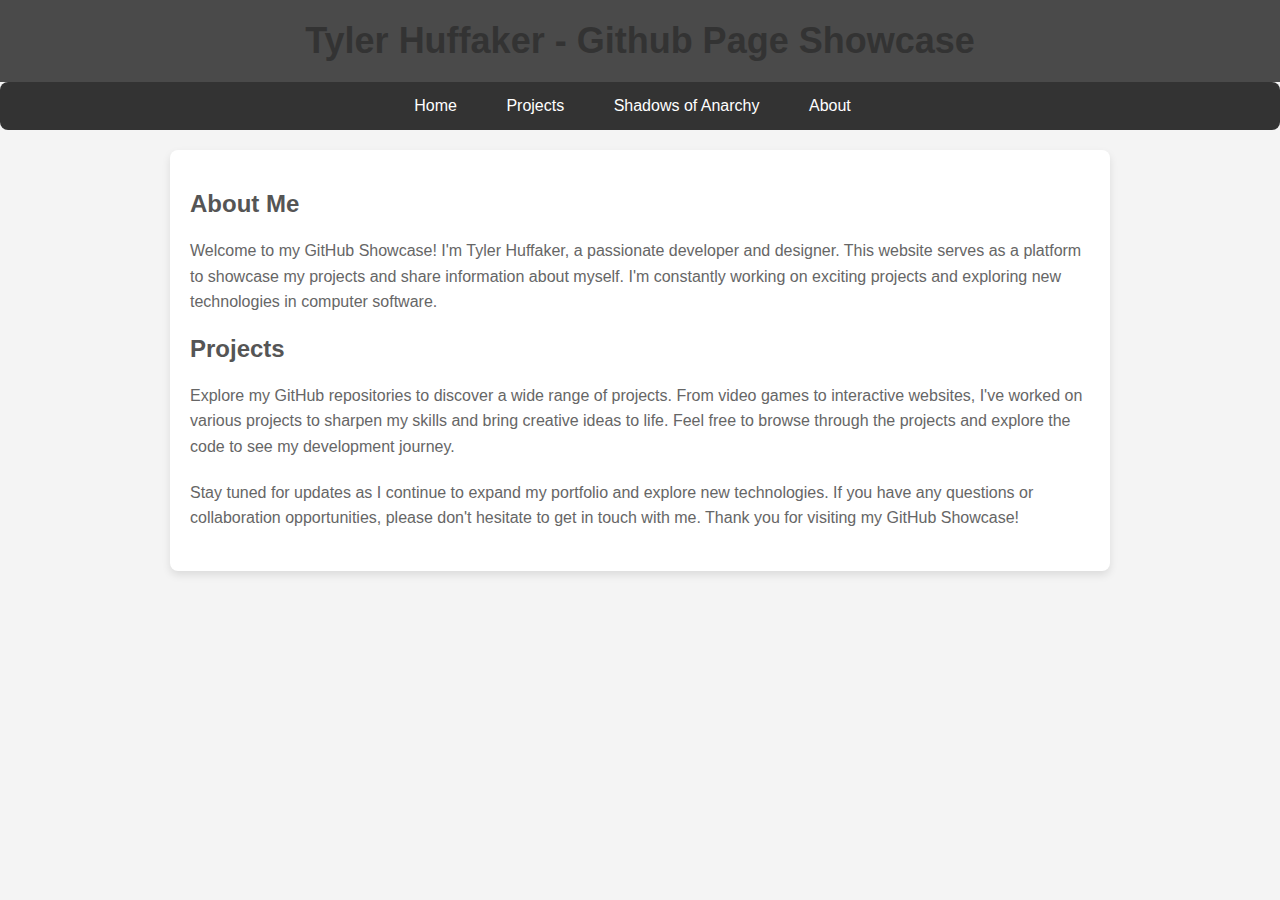
<file: index.html>
<!DOCTYPE html>
<html lang="en">
<head>
  <meta charset="UTF-8">
  <meta name="viewport" content="width=device-width, initial-scale=1.0">
  <link rel="stylesheet" href="style.css">
  <title>Home | Tyler Huffaker</title>
</head>
<body>
  <div class="header">
    <h1>Tyler Huffaker - Github Page Showcase</h1>
  </div>

  <div class="navbar">
    <ul>
      <li><a href="#">Home</a></li>
      <li><a href="projects.html">Projects</a></li>
    
      <li><a href="shadows/index.html">Shadows of Anarchy</a></li>
      <li><a href="about.html">About</a></li>
    </ul>
  </div>

  <div class="container">
    <h2>About Me</h2>
    <p>
      Welcome to my GitHub Showcase! I'm Tyler Huffaker, a passionate developer and designer. 
      This website serves as a platform to showcase my projects and share information about myself. 
      I'm constantly working on exciting projects and exploring new technologies in computer software.
    </p>

    
    <h2>Projects</h2>
    <p>
      Explore my GitHub repositories to discover a wide range of projects. 
      From video games to interactive websites, I've worked on various projects to sharpen my skills and bring creative ideas to life. 
      Feel free to browse through the projects and explore the code to see my development journey.
    </p>
    
    <p>
      Stay tuned for updates as I continue to expand my portfolio and explore new technologies.
       If you have any questions or collaboration opportunities, please don't hesitate to get in touch with me. 
       Thank you for visiting my GitHub Showcase!
    </p>
  </div>

</body>
</html>
</file>
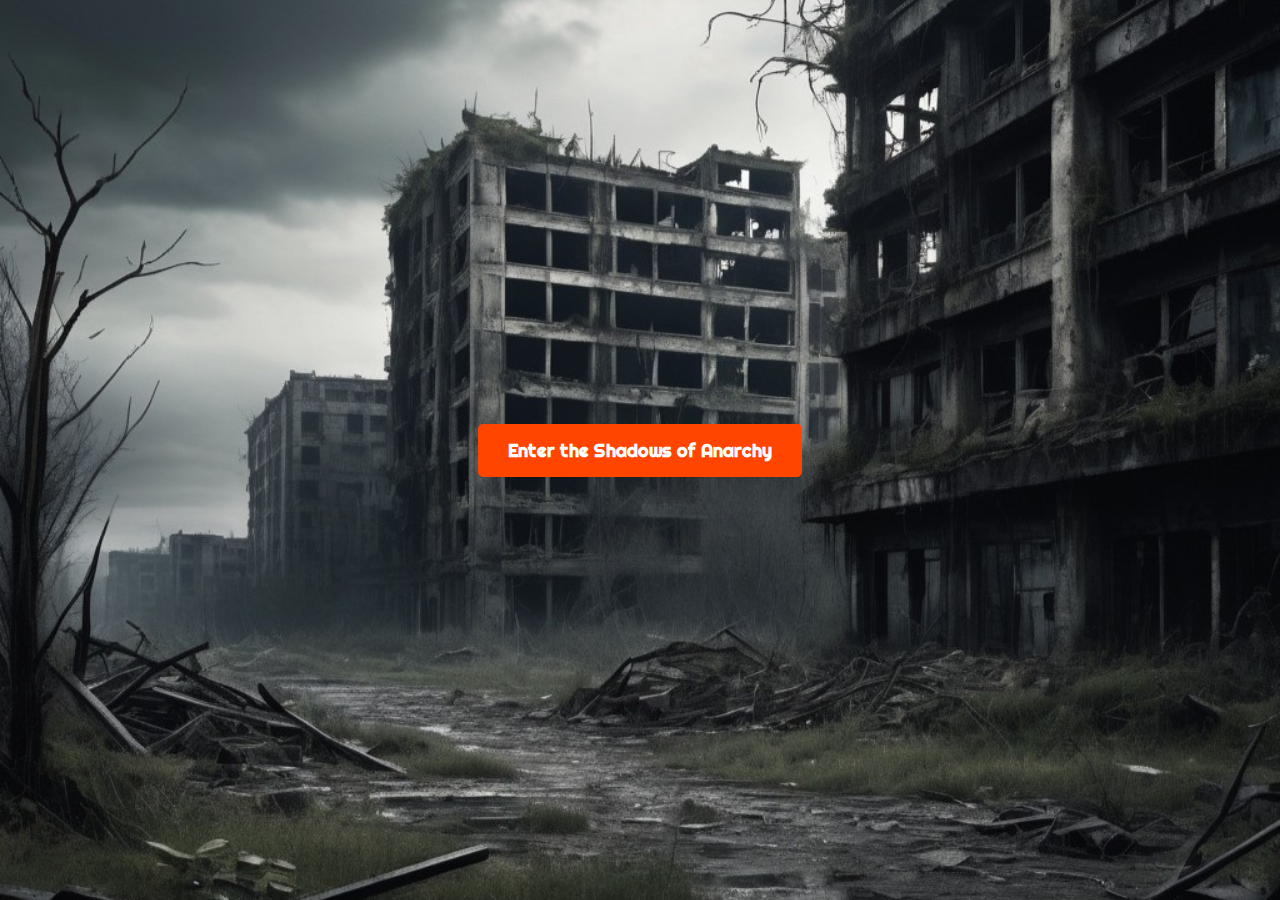
<file: shadows/index.html>
<!DOCTYPE html>
<html lang="en">
<head>
    <link rel="preconnect" href="https://fonts.googleapis.com">
<link rel="preconnect" href="https://fonts.gstatic.com" crossorigin>
<link href="https://fonts.googleapis.com/css2?family=Righteous&display=swap" rel="stylesheet">
    <meta charset="UTF-8">
    <meta name="viewport" content="width=device-width, initial-scale=1.0">
    <title>Shadows of Anarchy</title>
    <link rel="stylesheet" href="styles/indexstyle.css">
</head>
<body>
    <div class="container">
        <button class="enter-button" onclick="location.href='landing.html'">Enter the Shadows of Anarchy</button>
    </div>
</body>
</html>
</file>
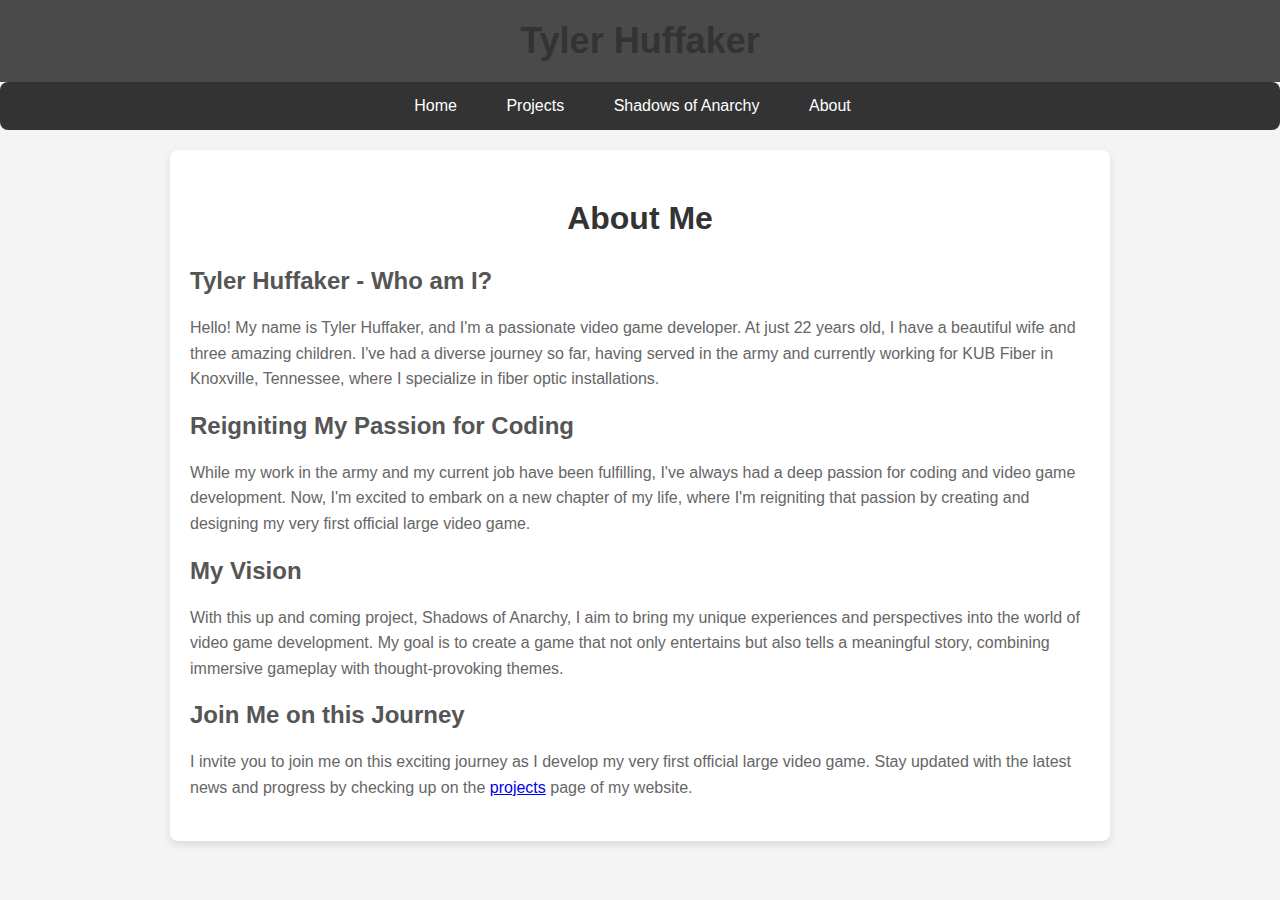
<file: about.html>
<!DOCTYPE html>
<html>
<head>
  <title>About Me | Tyler Huffaker</title>
  <link rel="stylesheet" type="text/css" href="style.css">
</head>

<body>
  <div class="header">
    <h1>Tyler Huffaker</h1>
  </div>
  <div class="navbar">
    <ul>
      <li><a href="index.html">Home</a></li>
      <li><a href="projects.html">Projects</a></li>
      <li><a href="shadows/index.html">Shadows of Anarchy</a></li>
      <li><a href="#">About</a></li>
    </ul>
  </div>
  <div class="container">
    <h1>About Me</h1>
    <h2>Tyler Huffaker - Who am I? </h2>
    <p>
      Hello! My name is Tyler Huffaker, and I'm a passionate video game developer. 
      At just 22 years old, I have a beautiful wife and three amazing children. I've had a diverse journey so far, having served in the army and currently working for 
      KUB Fiber in Knoxville, Tennessee, where I specialize in fiber optic installations.
    </p>
    <h2>Reigniting My Passion for Coding</h2>
    <p>
      While my work in the army and my current job have been fulfilling, 
      I've always had a deep passion for coding and video game development. 
      Now, I'm excited to embark on a new chapter of my life, where I'm reigniting that passion by creating and designing my very first official large video game.
    </p>
    <h2>My Vision</h2>
    <p>
      With this up and coming project, Shadows of Anarchy, I aim to bring my unique experiences and perspectives into the world of video game development.
       My goal is to create a game that not only entertains but also tells a meaningful story, combining immersive gameplay with thought-provoking themes.
    </p>
    <h2>Join Me on this Journey</h2>
    <p>
      I invite you to join me on this exciting journey as I develop my very first official large video game. 
      Stay updated with the latest news and progress by checking up on the <a href="projects.html">projects</a> page of my website.
    </p>
   <!-- <div class="social-media">
      <a href="#" target="_blank">Subscribe to Newsletter</a>
      <a href="#" target="_blank">Twitter</a>
      <a href="#" target="_blank">Instagram</a>
    </div>
    -->
  </div>
</body>
</html>
</file>
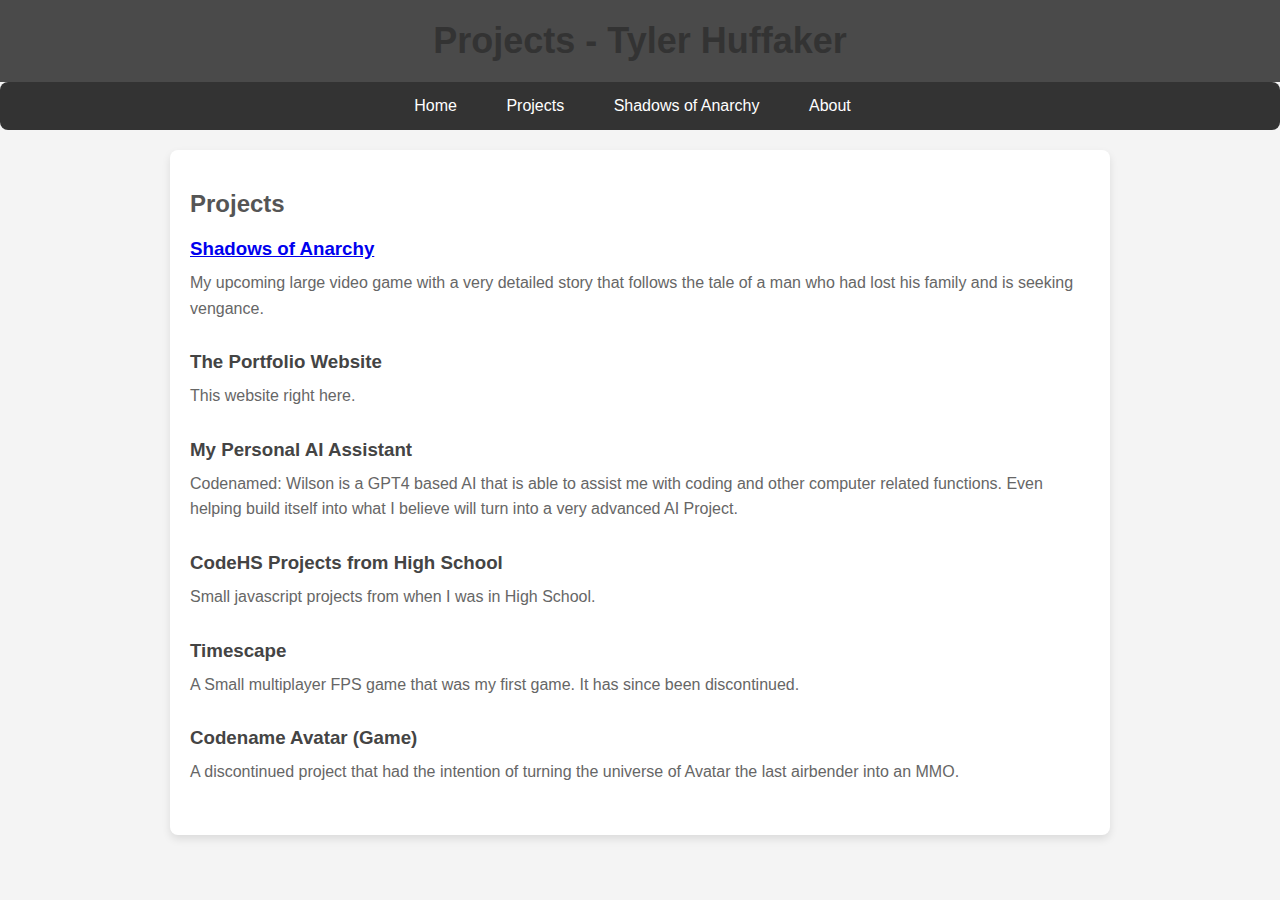
<file: projects.html>
<!DOCTYPE html>
<html lang="en">
<head>
  <meta charset="UTF-8">
  <meta name="viewport" content="width=device-width, initial-scale=1.0">
  <link rel="stylesheet" href="style.css">
  <title>Projects | Tyler Huffaker</title>
</head>
<body>
  <div class="header">
    <h1>Projects - Tyler Huffaker</h1>
  </div>

  <div class="navbar">
    <ul>
      <li><a href="index.html">Home</a></li>
      <li><a href="#">Projects</a></li>
      
      <li><a href="shadows/index.html">Shadows of Anarchy</a></li>
      <li><a href="about.html">About</a></li>
    </ul>
  </div>

  <div class="container">
    <h2>Projects</h2>

    <div class="project">
      <h3><a href="shadows/index.html">Shadows of Anarchy</a></h3>
      <p>
        My upcoming large video game with a very detailed story that follows the tale of a man who had lost his family and is seeking vengance.
      </p>
    </div>

    <div class="project">
      <h3>The Portfolio Website</h3>
      <p>
        This website right here.
      </p>
    </div>

    <div class="project">
      <h3>My Personal AI Assistant</h3>
      <p>
        Codenamed: Wilson is a GPT4 based AI that is able to assist me with coding and other computer related functions. Even helping build itself into what
        I believe will turn into a very advanced AI Project.
      </p>
    </div>

    <div class="project">
      <h3>CodeHS Projects from High School</h3>
      <p>
        Small javascript projects from when I was in High School.
      </p>
    </div>

    <div class="project">
      <h3>Timescape</h3>
      <p>
        A Small multiplayer FPS game that was my first game. It has since been discontinued.
      </p>
    </div>

    <div class="project">
      <h3>Codename Avatar (Game)</h3>
      <p>
        A discontinued project that had the intention of turning the universe of Avatar the last airbender into an MMO.
    
      </p>
    </div>

  </div>

</body>
</html>
</file>
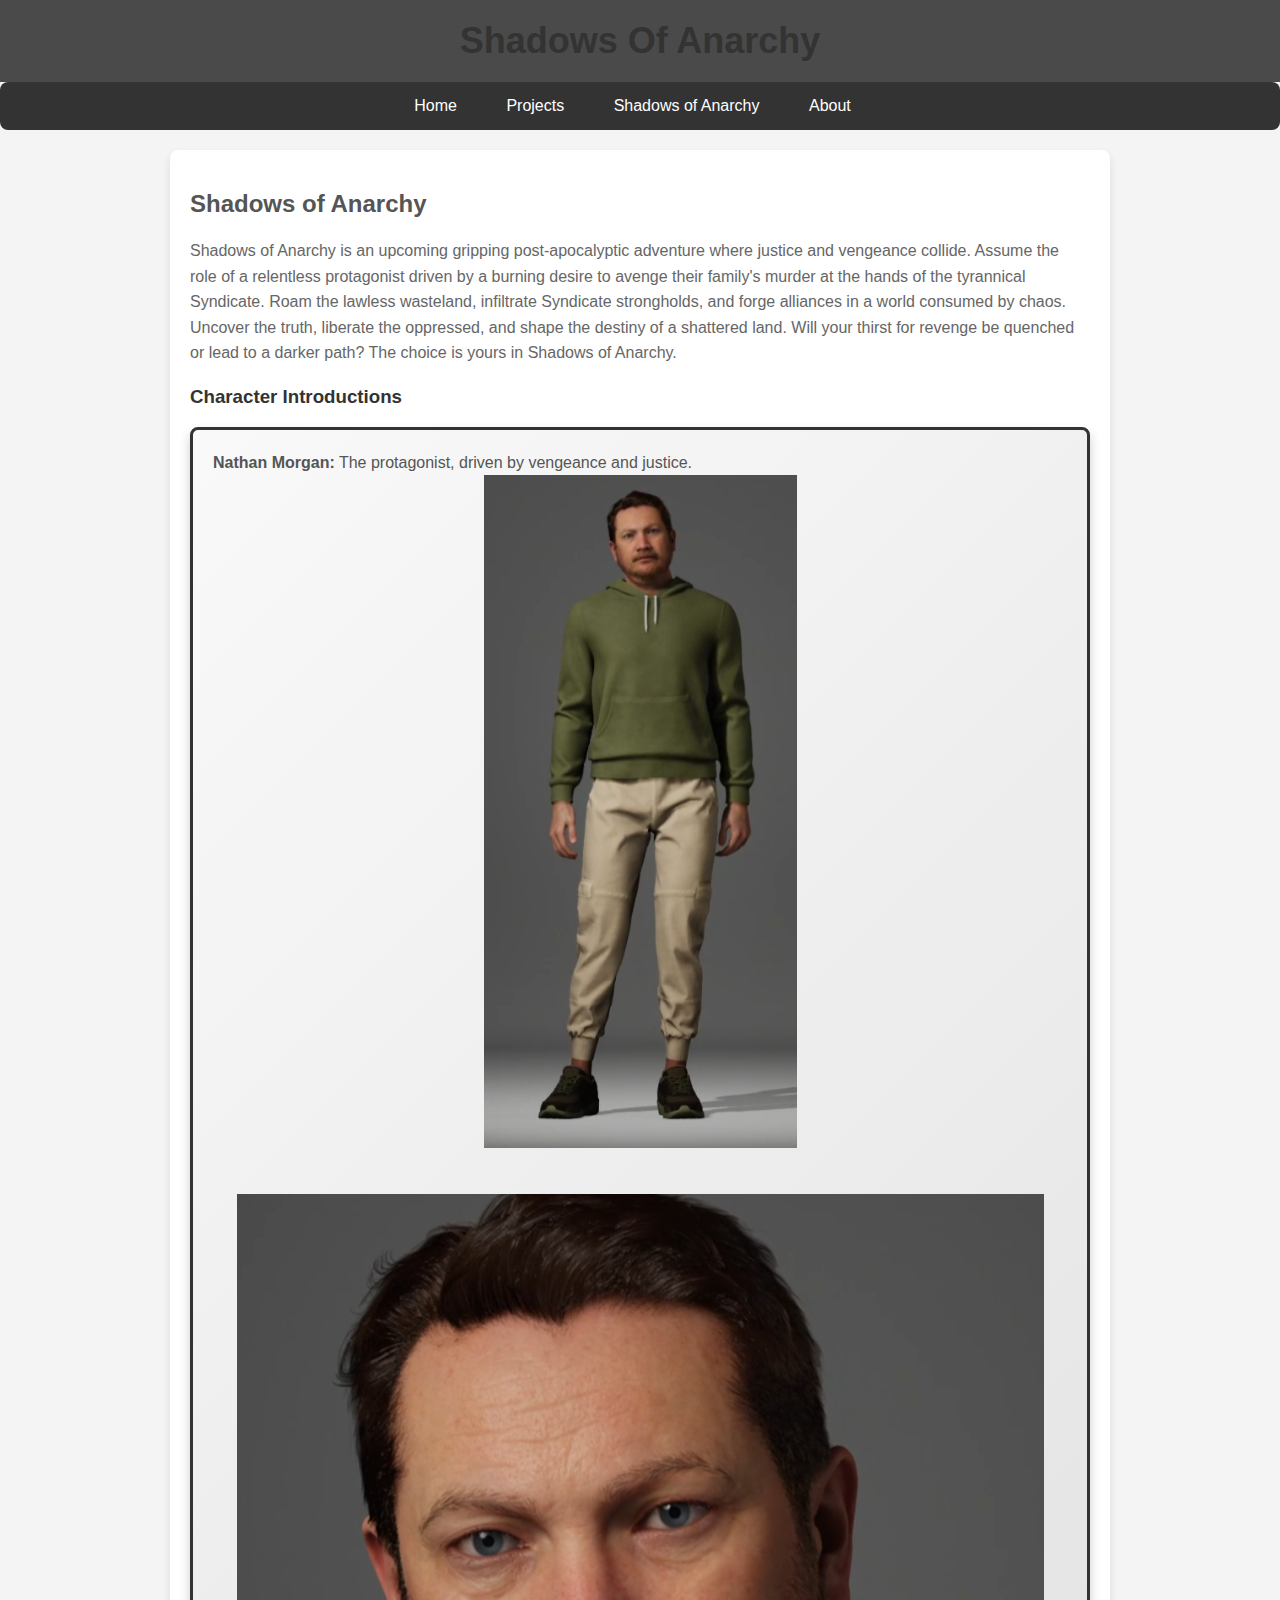
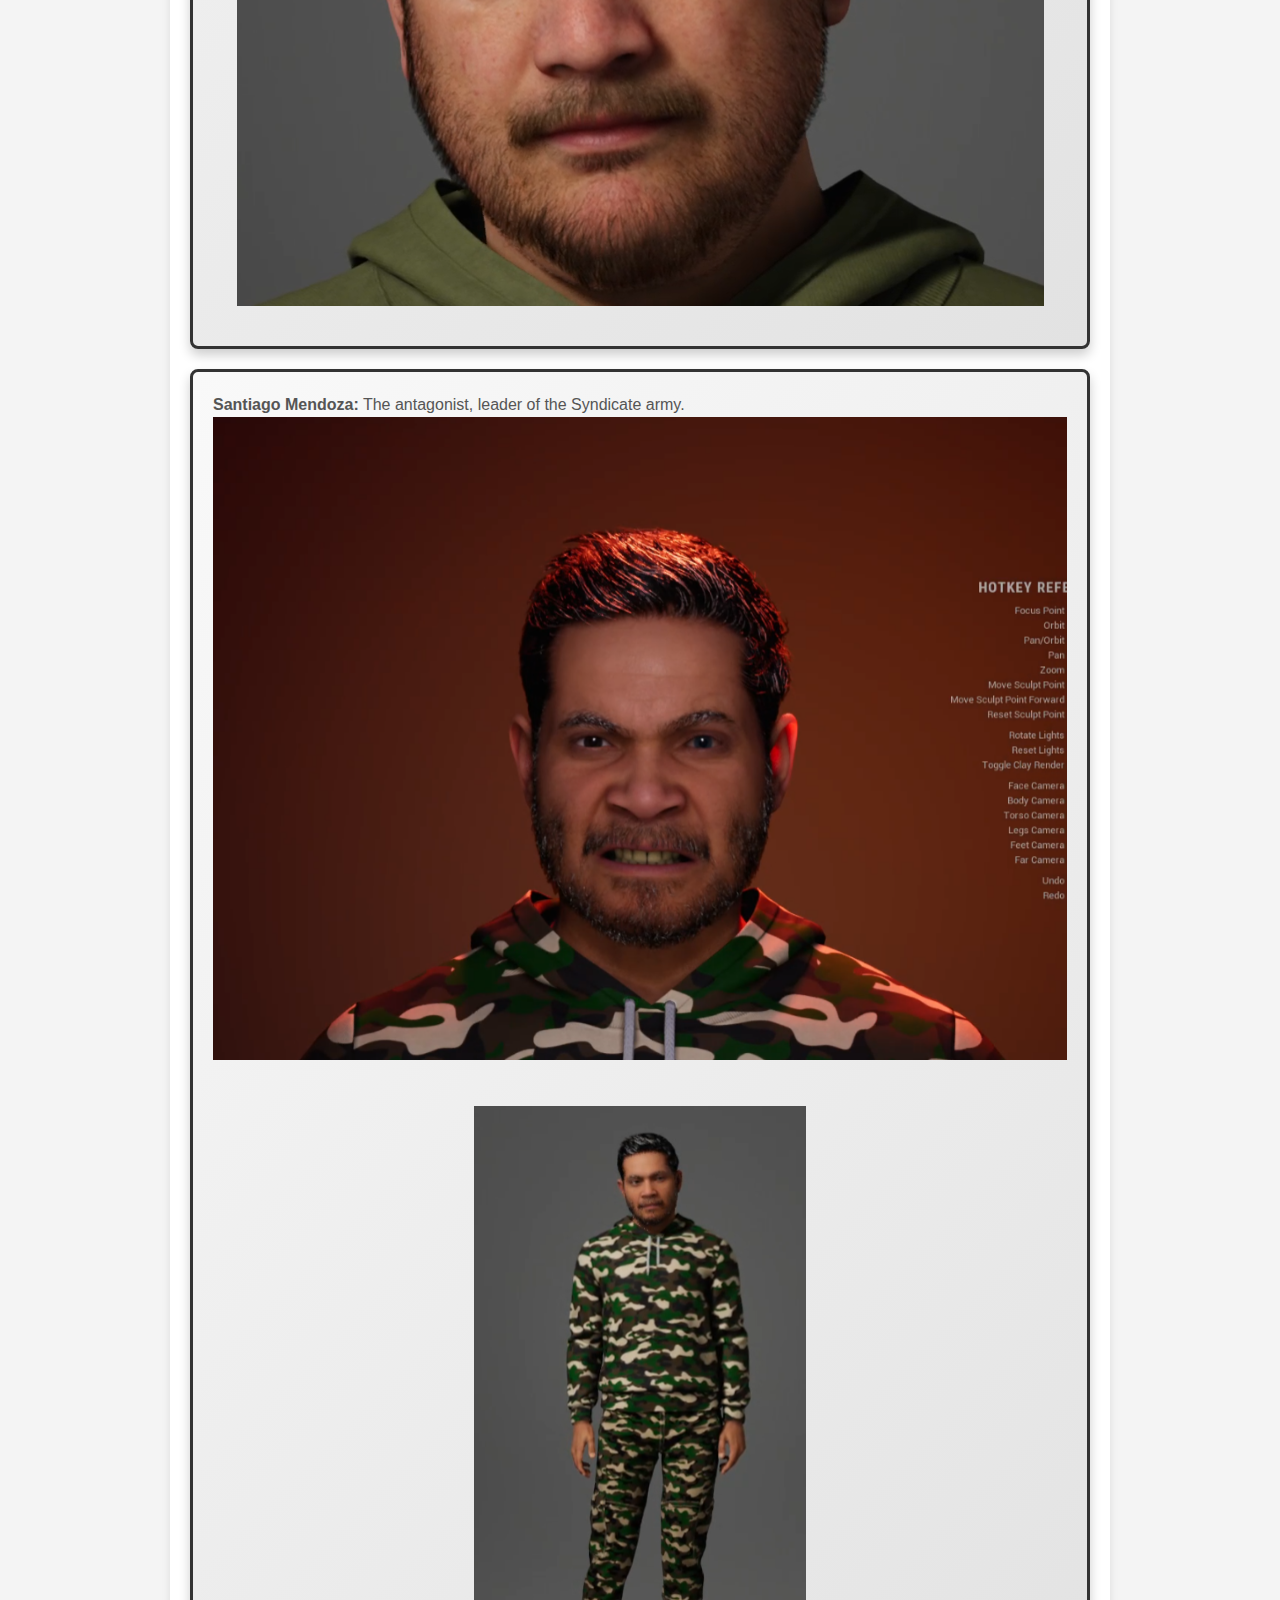
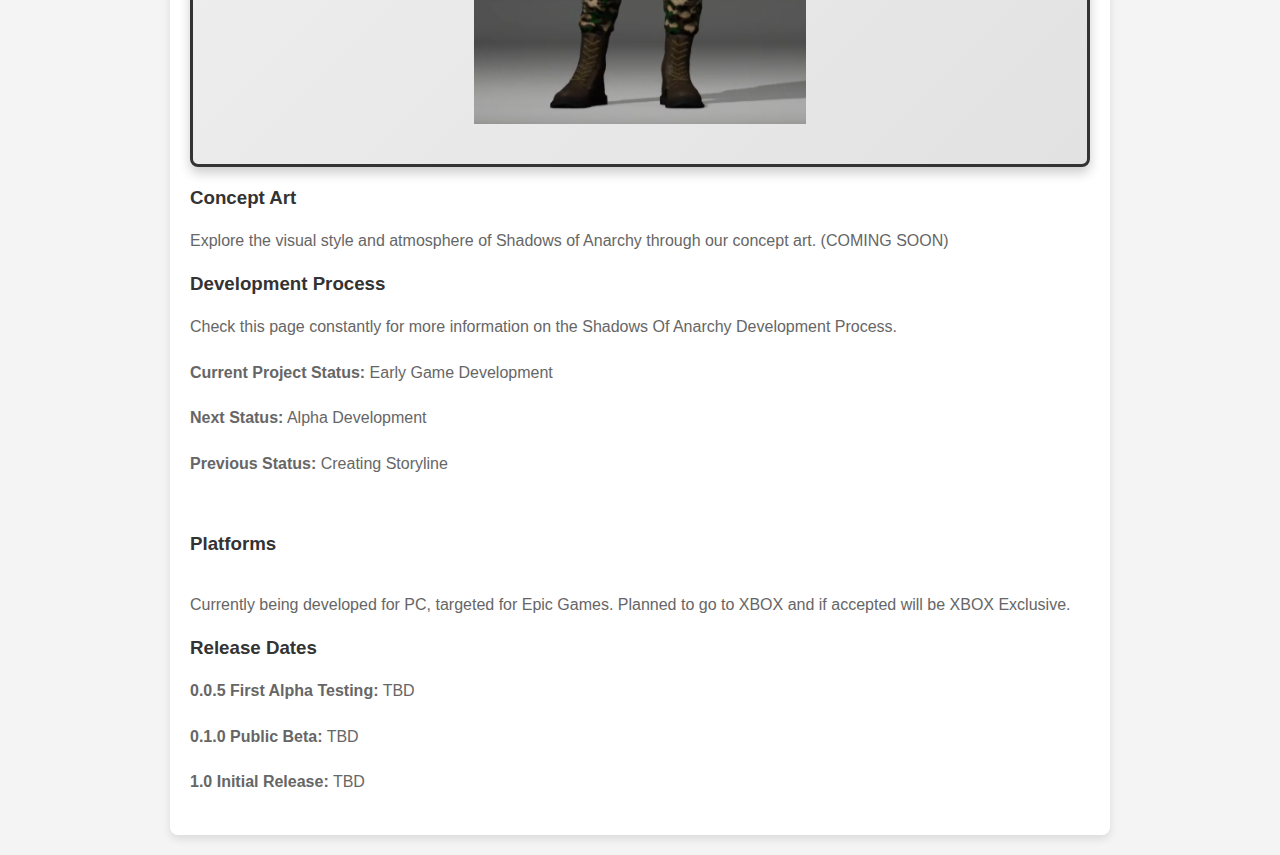
<file: shadows.html>
<!DOCTYPE html>
<html lang="en">
<head>
  <meta charset="UTF-8">
  <meta name="viewport" content="width=device-width, initial-scale=1.0">
  <link rel="stylesheet" href="style.css">
  <title>Shadows Of Anarchy Development | Tyler Huffaker</title>
</head>
<body>
  <div class="header">
    <h1>Shadows Of Anarchy</h1>
  </div>

  <div class="navbar">
    <ul>
      <li><a href="index.html">Home</a></li>
      <li><a href="projects.html">Projects</a></li>   
      <li><a href="shadows.html">Shadows of Anarchy</a></li>
      <li><a href="about.html">About</a></li>
    </ul>
  </div>

  <div class="container">
    <h2>Shadows of Anarchy</h2>
    <p>Shadows of Anarchy is an upcoming gripping post-apocalyptic adventure where justice and vengeance collide. Assume the role of a relentless protagonist driven by a burning desire to avenge their family's murder at the hands of the tyrannical Syndicate. Roam the lawless wasteland, infiltrate Syndicate strongholds, and forge alliances in a world consumed by chaos. Uncover the truth, liberate the oppressed, and shape the destiny of a shattered land. Will your thirst for revenge be quenched or lead to a darker path? The choice is yours in Shadows of Anarchy.</p>
    
    <h3>Character Introductions</h3>
    <div class="character-profile">
    <p><b>Nathan Morgan:</b> The protagonist, driven by vengeance and justice. <br><img src="img/Main01.png"><br><img src="img/Main02.png"> </p>
  </div>
  <div class="character-profile">
    <p><b>Santiago Mendoza:</b> The antagonist, leader of the Syndicate army. <br><img src="img/Antag-01.png"><br><img src="img/Antag02.png"></p>
  </div>
    <h3>Concept Art</h3>
    <p>Explore the visual style and atmosphere of Shadows of Anarchy through our concept art. (COMING SOON)</p>

    <h3>Development Process</h3>
    <p>Check this page constantly for more information on the Shadows Of Anarchy Development Process.</p>
    <p><b>Current Project Status:</b> Early Game Development</p>
    <p><b>Next Status:</b> Alpha Development</p>
    <p><b>Previous Status:</b> Creating Storyline</p>
    <br>
    <h3>Platforms</h3>
    <br>
    <p>Currently being developed for PC, targeted for Epic Games. Planned to go to XBOX and if accepted will be XBOX Exclusive.</p>
    <h3>Release Dates</h3>
    <p><b>0.0.5 First Alpha Testing:</b> TBD</p>
    <p><b>0.1.0 Public Beta:</b> TBD</p>
    <p><b>1.0 Initial Release:</b> TBD</p>
  </div>
</body>
</html>
</file>
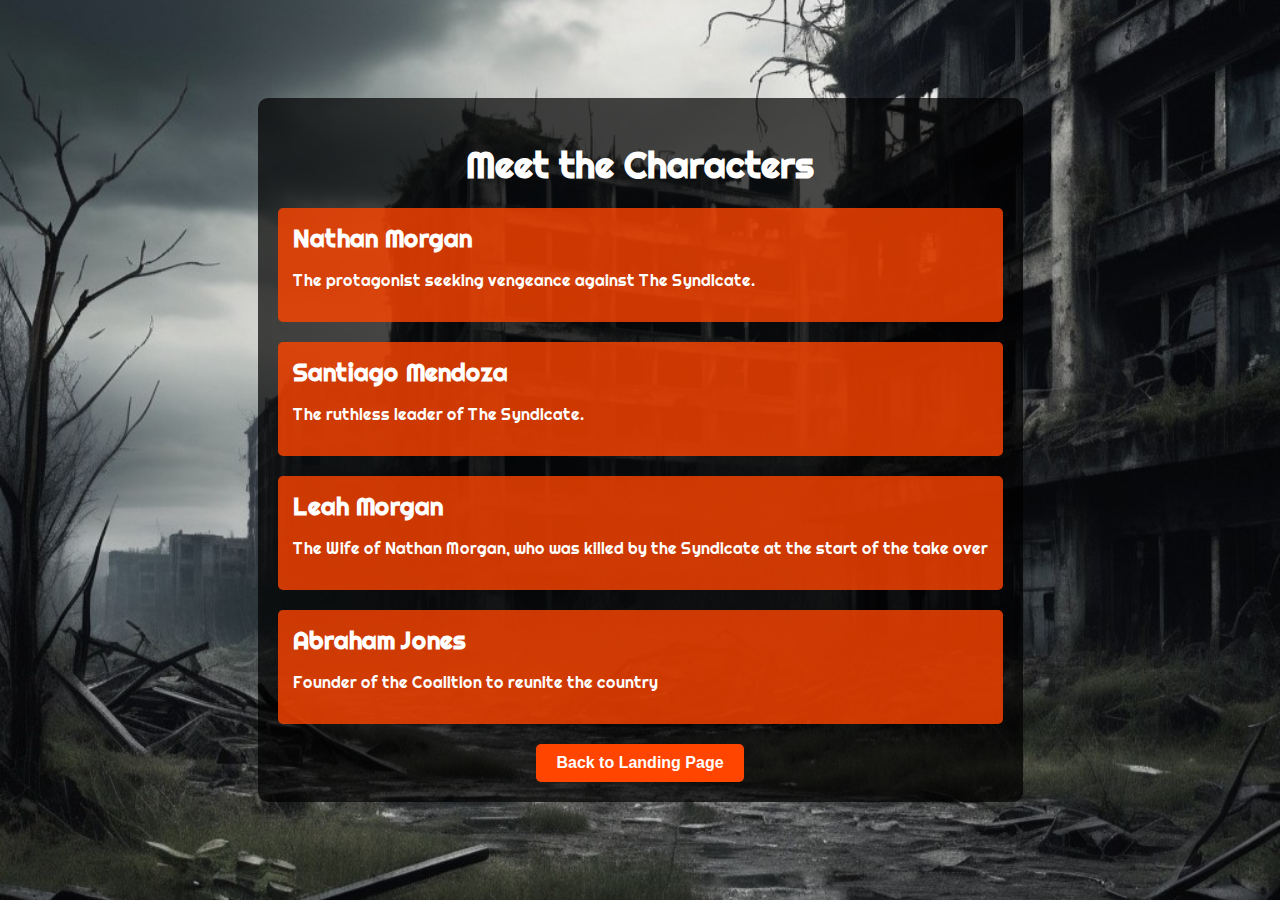
<file: shadows/characters.html>
<!DOCTYPE html>
<html lang="en">
<head>
    <link rel="preconnect" href="https://fonts.googleapis.com">
<link rel="preconnect" href="https://fonts.gstatic.com" crossorigin>
<link href="https://fonts.googleapis.com/css2?family=Righteous&display=swap" rel="stylesheet">
    <meta charset="UTF-8">
    <meta name="viewport" content="width=device-width, initial-scale=1.0">
    <title>Shadows of Anarchy - Characters</title>
    <link rel="stylesheet" href="styles/character.css">
</head>
<body>
    <div class="container">
        <h1>Meet the Characters</h1>
        <div class="character-profiles">
            <div class="character">
                <h2>Nathan Morgan</h2>
                <p>The protagonist seeking vengeance against The Syndicate.</p>
            </div>
            <div class="character">
                <h2>Santiago Mendoza</h2>
                <p>The ruthless leader of The Syndicate.</p>
            </div>
            <div class="character">
                <h2>Leah Morgan</h2>
                <p>The Wife of Nathan Morgan, who was killed by the Syndicate at the start of the take over</p>
            </div>
            <div class="character">
                <h2>Abraham Jones</h2>
                <p>Founder of the Coalition to reunite the country</p>
            </div>
            <!-- Adding more as needed. -->
        </div>
        <button class="back-button" onclick="location.href='landing.html'">Back to Landing Page</button>
    </div>
</body>
</html>
</file>
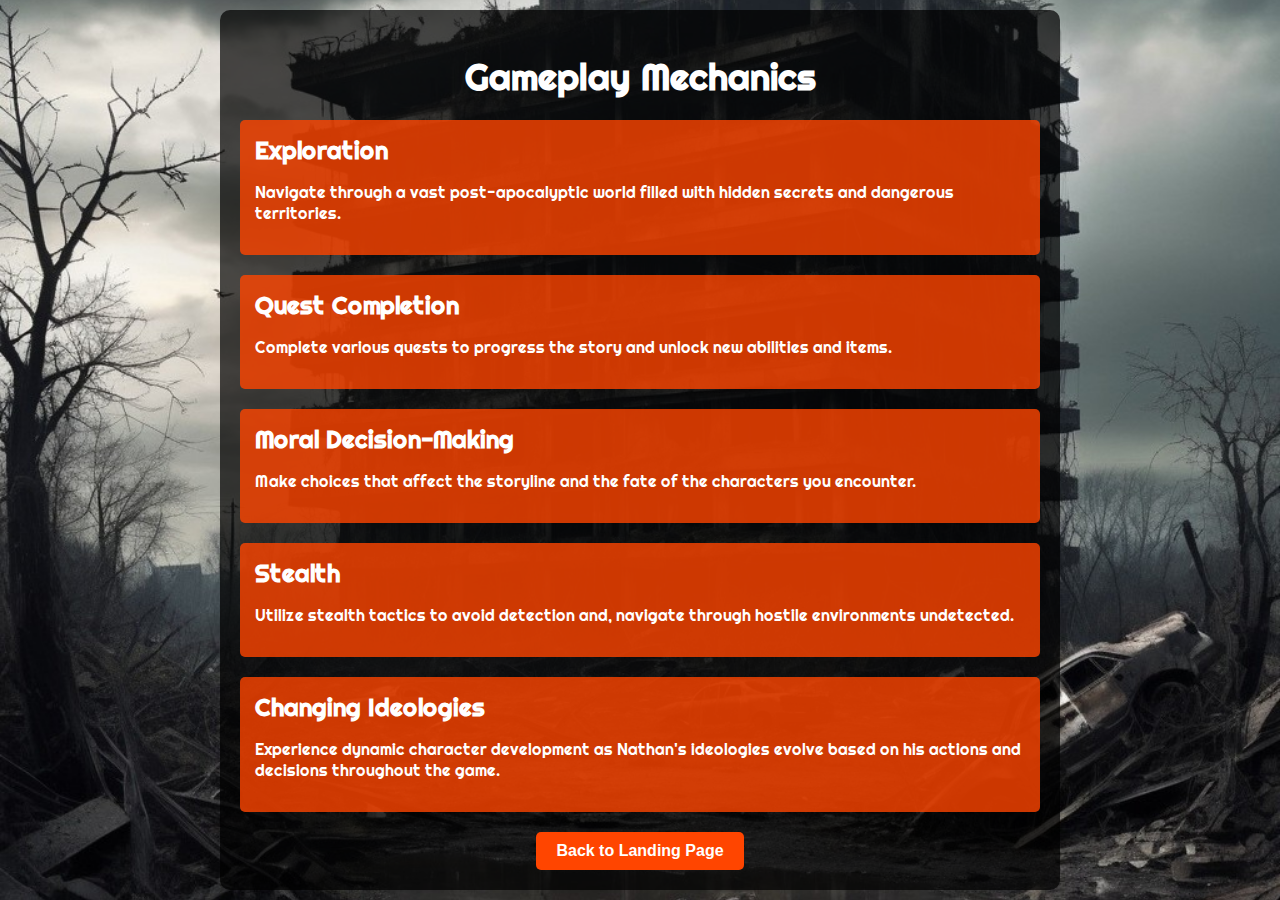
<file: shadows/gameplay.html>
<!DOCTYPE html>
<html lang="en">
<head>
    <meta charset="UTF-8">
    <link rel="preconnect" href="https://fonts.googleapis.com">
<link rel="preconnect" href="https://fonts.gstatic.com" crossorigin>
<link href="https://fonts.googleapis.com/css2?family=Righteous&display=swap" rel="stylesheet">
    <meta name="viewport" content="width=device-width, initial-scale=1.0">
    <title>Shadows of Anarchy - Gameplay Mechanics</title>
    <link rel="stylesheet" href="styles/gameplay.css">
</head>
<body>
    <div class="container">
        <h1>Gameplay Mechanics</h1>
        <div class="mechanics-content">
            <div class="mechanic">
                <h2>Exploration</h2>
                <p>Navigate through a vast post-apocalyptic world filled with hidden secrets and dangerous territories.</p>
            </div>
            <div class="mechanic">
                <h2>Quest Completion</h2>
                <p>Complete various quests to progress the story and unlock new abilities and items.</p>
            </div>
            <div class="mechanic">
                <h2>Moral Decision-Making</h2>
                <p>Make choices that affect the storyline and the fate of the characters you encounter.</p>
            </div>
            <div class="mechanic">
                <h2>Stealth</h2>
                <p>Utilize stealth tactics to avoid detection and, navigate through hostile environments undetected.</p>
            </div>
            <div class="mechanic">
                <h2>Changing Ideologies</h2>
                <p>Experience dynamic character development as Nathan's ideologies evolve based on his actions and decisions throughout the game.</p>
            </div>
        </div>
        <button class="back-button" onclick="location.href='landing.html'">Back to Landing Page</button>
    </div>
</body>
</html>
</file>
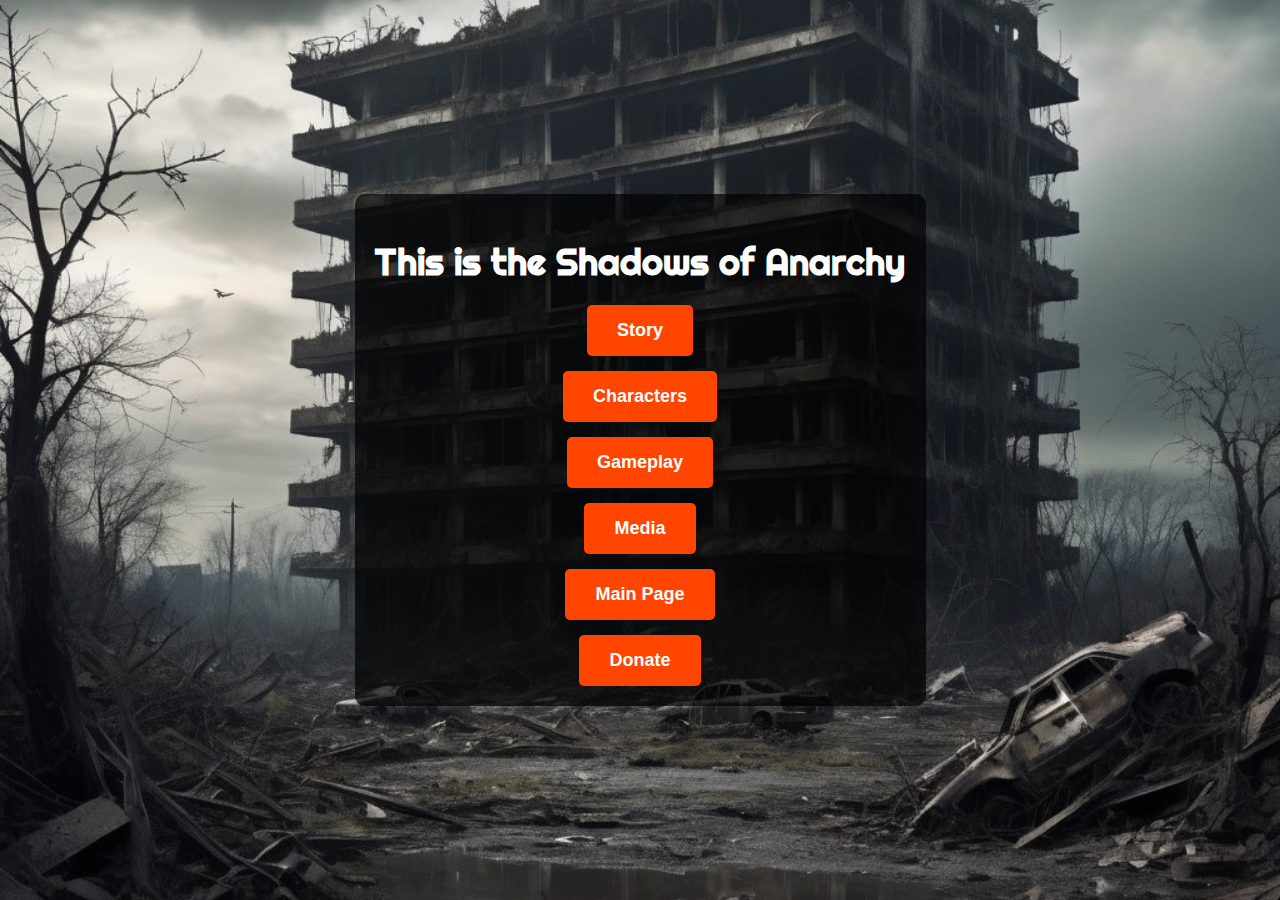
<file: shadows/landing.html>
<!DOCTYPE html>
<html lang="en">
<head>
    <link rel="preconnect" href="https://fonts.googleapis.com">
    <link rel="preconnect" href="https://fonts.gstatic.com" crossorigin>
    <link href="https://fonts.googleapis.com/css2?family=Righteous&display=swap" rel="stylesheet">
    <meta charset="UTF-8">
    <meta name="viewport" content="width=device-width, initial-scale=1.0">
    <title>Shadows of Anarchy</title>
    <link rel="stylesheet" href="styles/style.css">
</head>
<body>
    <div class="container">
        <h1>This is the Shadows of Anarchy</h1>
        <div class="button-container">
            <div class="tooltip">
                <button class="info-button" onclick="location.href='story.html'">Story</button>
                <span class="tooltiptext">Learn about the game's revealed storyline</span>
            </div>
            <div class="tooltip">
                <button class="info-button" onclick="location.href='characters.html'">Characters</button>
                <span class="tooltiptext">Meet the revealed characters</span>
            </div>
            <div class="tooltip">
                <button class="info-button" onclick="location.href='gameplay.html'">Gameplay</button>
                <span class="tooltiptext">Discover the revealed gameplay mechanics</span>
            </div>
            <div class="tooltip">
                <button class="info-button" onclick="location.href='media.html'">Media</button>
                <span class="tooltiptext">View screenshots and videos (Coming Soon)</span>
            </div>
            <div class="tooltip">
                <button class="info-button" onclick="location.href='https://tylerhuffaker.github.io/'">Main Page</button>
                <span class="tooltiptext">Return to Tyler Huffaker's Github Website</span>
            </div>
            <div class="tooltip">
                <button class="info-button" onclick="location.href='donate.html'">Donate</button>
                <span class="tooltiptext">Visit the new Donation Page</span>
            </div>
        </div>
    </div>
</body>
</html>
</file>
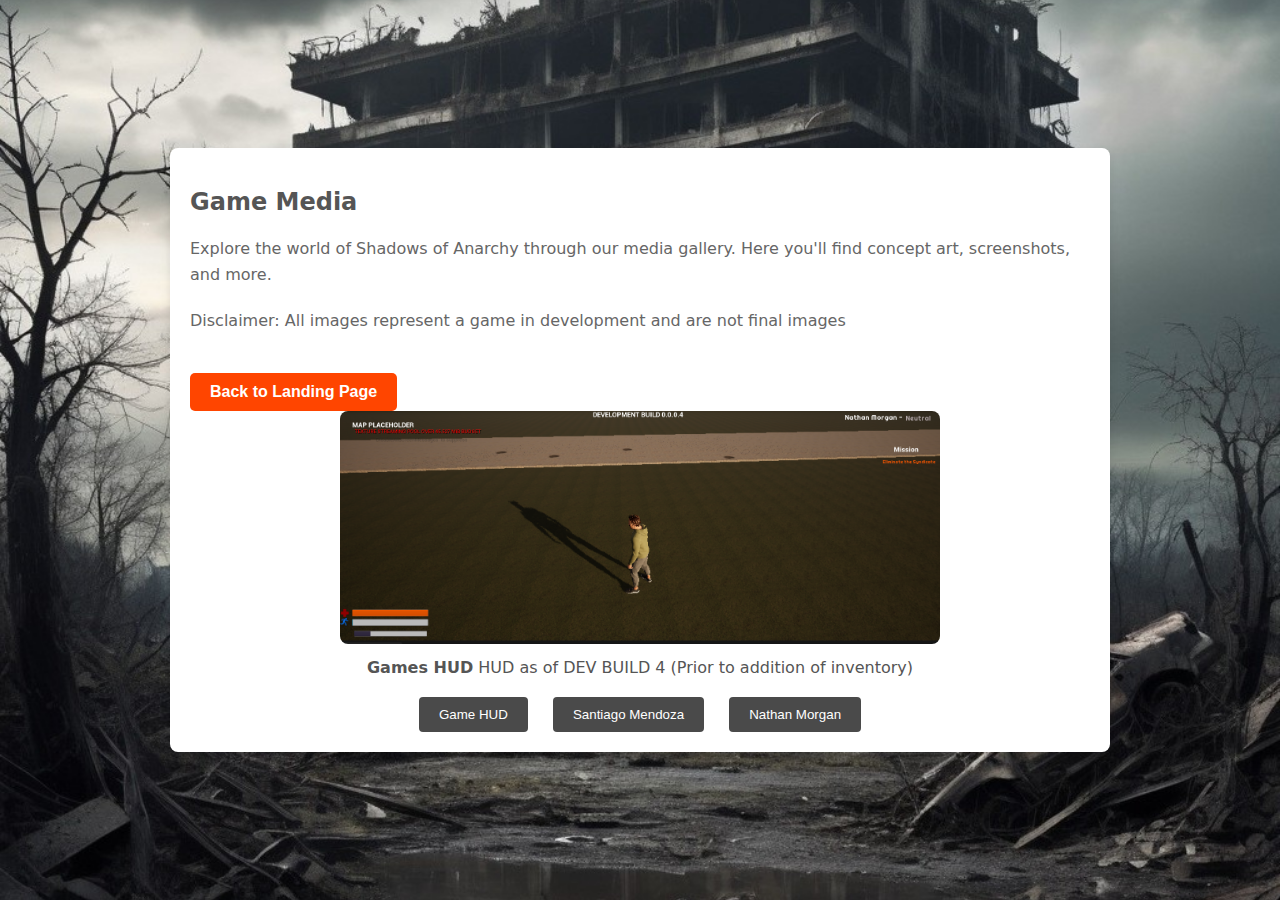
<file: shadows/media.html>
<!DOCTYPE html>
<html lang="en">
<head>
  <meta charset="UTF-8">
  <meta name="viewport" content="width=device-width, initial-scale=1.0">
  <link rel="stylesheet" href="styles/media.css">
  <title>Shadows of Anarchy Media</title>
  <style>
   
  </style>
</head>
<body>
  <div class="container">
    <h2>Game Media</h2>
    <p>Explore the world of Shadows of Anarchy through our media gallery. Here you'll find concept art, screenshots, and more.</p>
    <p>Disclaimer: All images represent a game in development and are not final images</p>
    <button class="back-button" onclick="location.href='landing.html'">Back to Landing Page</button>
    <br>
    <div class="image-box">
        <img id="mediaImage" src="styles/img/DB4UI.png" alt="Nathan Morgan">
        <div class="description" id="imageDescription"><b>Games HUD</b> HUD as of DEV BUILD 4 (Prior to addition of inventory)</div>
        <div class="buttons">
          <button onclick="showImage(1)">Game HUD</button>
          <button onclick="showImage(2)">Santiago Mendoza</button>
          <button onclick="showImage(3)">Nathan Morgan</button>
        </div>
      </div>
    </div>
  
    <script>
      const images = [
        { src: 'styles/img/DB4UI.png', description: '<b>Games HUD</b> HUD as of DEV BUILD 4 (Prior to addition of inventory)' },
        { src: 'styles/img/Antag-01.png', description: '<b>Santiago Mendoza</b> The ruthless leader of the syndicate' },
        { src: 'styles/img/Main02.png', description: '<b>Nathan Morgan</b> The main character who you assume control of.' }
      ];
  
      function showImage(index) {
        const image = images[index - 1];
        document.getElementById('mediaImage').src = image.src;
        document.getElementById('imageDescription').innerHTML = image.description;
      }
    </script>
</body>
</html>
</file>
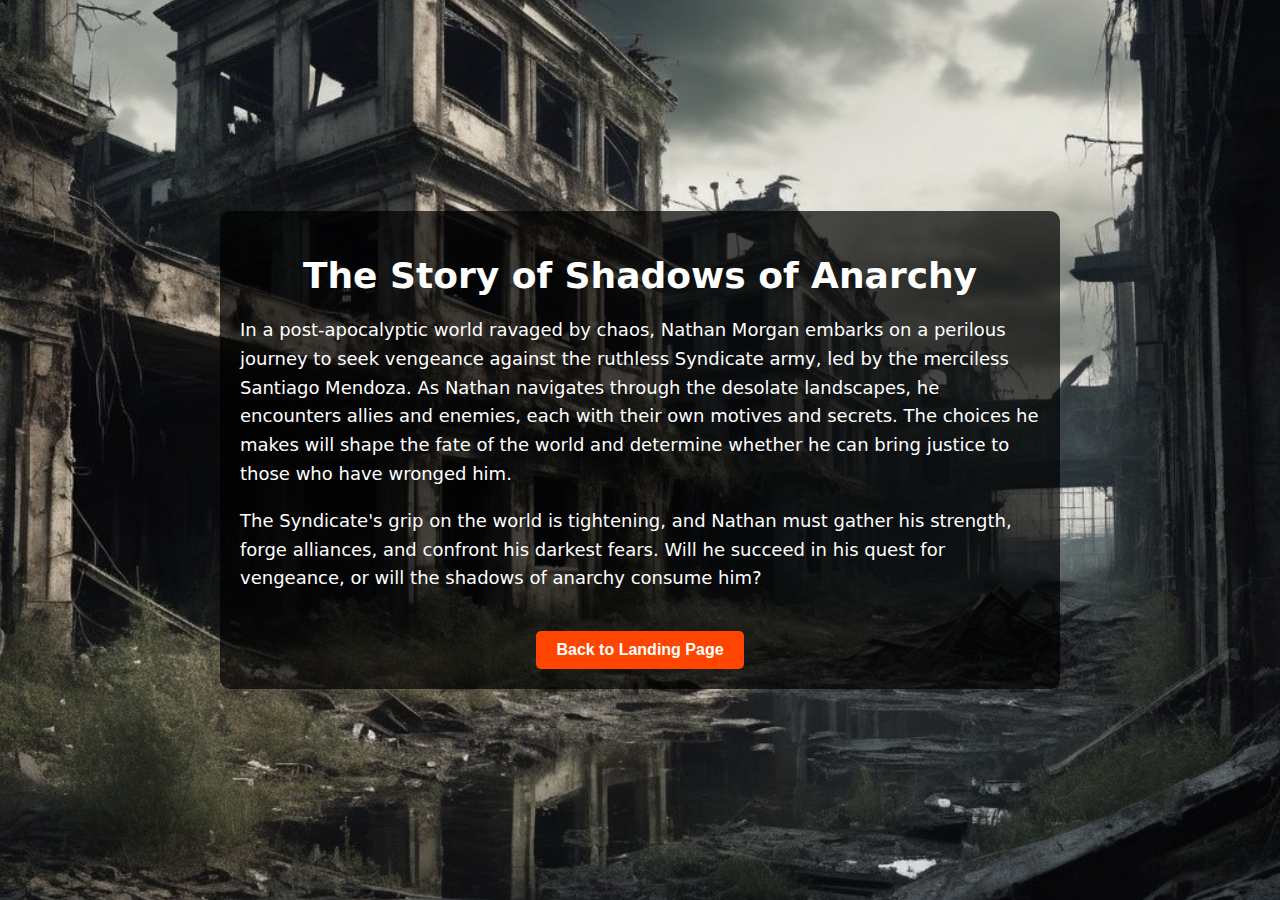
<file: shadows/story.html>
<!DOCTYPE html>
<html lang="en">
<head>
    <meta charset="UTF-8">
    <meta name="viewport" content="width=device-width, initial-scale=1.0">
    <title>Shadows of Anarchy - Story</title>
    <link rel="stylesheet" href="styles/storystyle.css">
</head>
<body>
    <div class="container">
        <h1>The Story of Shadows of Anarchy</h1>
        <div class="story-content">
            <p>
                In a post-apocalyptic world ravaged by chaos, Nathan Morgan embarks on a perilous journey to seek vengeance against the ruthless Syndicate army, led by the merciless Santiago Mendoza. As Nathan navigates through the desolate landscapes, he encounters allies and enemies, each with their own motives and secrets. The choices he makes will shape the fate of the world and determine whether he can bring justice to those who have wronged him.
            </p>
            <p>
                The Syndicate's grip on the world is tightening, and Nathan must gather his strength, forge alliances, and confront his darkest fears. Will he succeed in his quest for vengeance, or will the shadows of anarchy consume him?
            </p>
        </div>
        <button class="back-button" onclick="location.href='landing.html'">Back to Landing Page</button>
    </div>
</body>
</html>
</file>
<file: style.css>
/* header design */
.header {
  background-color: #4a4a4a;
  padding: 20px;
  text-align: center;
  color: #ffffff;
}

.header h1 {
  font-size: 36px;
  margin: 0;
}

/* body of site design */
body, h1, h2, p, ul, li {
  margin: 0;
  padding: 0;
}

body {
  font-family: 'Arial', sans-serif;
  background-color: #f4f4f4;
  color: #333333;
}

.container {
  max-width: 900px;
  margin: 20px auto;
  padding: 20px;
  background-color: #ffffff;
  box-shadow: 0 4px 8px rgba(0, 0, 0, 0.1);
  border-radius: 8px;
}

.logo img {
  width: 200px;
  height: auto;
}

/* Project styles */
.project {
  margin-bottom: 30px;
}

.project h3 {
  color: #444444;
  margin-bottom: 10px;
}

.project p {
  color: #666666;
  line-height: 1.6;
}

/* navbar styles */
.navbar {
  background-color: #333333;
  color: #ffffff;
  padding: 15px;
  margin-bottom: 20px;
  border-radius: 8px;
}

.navbar ul {
  list-style-type: none;
  margin: 0;
  padding: 0;
  text-align: center;
}

.navbar li {
  display: inline-block;
  margin-right: 15px;
}

.navbar a {
  color: #ffffff;
  text-decoration: none;
  padding: 10px 15px;
  border-radius: 4px;
  transition: background-color 0.3s;
}

.navbar a:hover {
  background-color: #555555;
}

/* remainer of body work */
h1 {
  color: #333333;
  text-align: center;
  margin: 30px 0;
}

h2 {
  color: #555555;
  margin: 20px 0;
}

p {
  color: #666666;
  line-height: 1.6;
  margin-bottom: 20px;
}

/* Default image size */
img {
  max-width: 100%;
  height: auto;
  display: block;
  margin: 0 auto 20px;
}

/* Character profile styles */
.character-profile {
  border: 3px solid #333333;
  padding: 20px;
  margin-bottom: 20px;
  border-radius: 8px;
  background: linear-gradient(135deg, #f9f9f9, #e2e2e2);
  box-shadow: 0 6px 12px rgba(0, 0, 0, 0.2);
  transition: transform 0.3s, box-shadow 0.3s;
}

.character-profile:hover {
  transform: scale(1.05);
  box-shadow: 0 8px 16px rgba(0, 0, 0, 0.3);
}

.character-profile h3 {
  color: #333333;
  margin-bottom: 10px;
  font-size: 24px;
}

.character-profile p {
  color: #555555;
  line-height: 1.6;
  font-size: 16px;
}

/* Social media styles (not currently used) */
.social-media {
  text-align: center;
  margin-top: 40px;
}

.social-media a {
  display: inline-block;
  margin-right: 10px;
  color: #666666;
  text-decoration: none;
  transition: color 0.3s;
}

.social-media a:hover {
  color: #333333;
}
</file>
<file: shadows/styles/indexstyle.css>
body {
    display: flex;
    justify-content: center;
    align-items: center;
    height: 100vh;
    background-image: url('img/bgimage1.jpg');
    background-size: cover;
    background-position: center;
    margin: 0;
    font-family: 'Righteous', system-ui;
}

.container {
    text-align: center;
}

.enter-button {
    background-color: #ff4500;
    color: #fff;
    border: none;
    padding: 15px 30px;
    font-size: 18px;
    font-weight: bold;
    border-radius: 5px;
    cursor: pointer;
    transition: background-color 0.3s, transform 0.3s;
    font-family: 'Righteous', system-ui;
}

.enter-button:hover {
    background-color: #ff6347;
    transform: scale(1.05);
}

.enter-button:active {
    background-color: #ff6347;
    transform: scale(1);
}
</file>
<file: shadows/styles/character.css>
body {
    display: flex;
    justify-content: center;
    align-items: center;
    height: 100vh;
    background-image: url('img/bgimage1.jpg');
    background-size: cover;
    background-position: center;
    margin: 0;
    font-family: 'Righteous', system-ui;
    color: #fff;
}

.container {
    text-align: center;
    background-color: rgba(0, 0, 0, 0.7);
    padding: 20px;
    border-radius: 10px;
    max-width: 800px;
}

h1 {
    font-size: 36px;
    margin-bottom: 20px;
}

.character-profiles {
    display: flex;
    flex-direction: column;
    gap: 20px;
    text-align: left;
}

.character {
    background-color: rgba(255, 69, 0, 0.8);
    padding: 15px;
    border-radius: 5px;
}

h2 {
    margin: 0 0 10px 0;
}

.back-button {
    background-color: #ff4500;
    color: #fff;
    border: none;
    padding: 10px 20px;
    font-size: 16px;
    font-weight: bold;
    border-radius: 5px;
    cursor: pointer;
    transition: background-color 0.3s, transform 0.3s;
    margin-top: 20px;
}

.back-button:hover {
    background-color: #ff6347;
    transform: scale(1.05);
}

.back-button:active {
    background-color: #ff6347;
    transform: scale(1);
}
</file>
<file: shadows/styles/gameplay.css>
body {
    display: flex;
    justify-content: center;
    align-items: center;
    height: 100vh;
    background-image: url('img/BG2IMG.jpg');
    background-size: cover;
    background-position: center;
    margin: 0;
    font-family: 'Righteous', system-ui;
    color: #fff;
}

.container {
    text-align: center;
    background-color: rgba(0, 0, 0, 0.7);
    padding: 20px;
    border-radius: 10px;
    max-width: 800px;
}

h1 {
    font-size: 36px;
    margin-bottom: 20px;
}

.mechanics-content {
    display: flex;
    flex-direction: column;
    gap: 20px;
    text-align: left;
}

.mechanic {
    background-color: rgba(255, 69, 0, 0.8);
    padding: 15px;
    border-radius: 5px;
}

h2 {
    margin: 0 0 10px 0;
}

.back-button {
    background-color: #ff4500;
    color: #fff;
    border: none;
    padding: 10px 20px;
    font-size: 16px;
    font-weight: bold;
    border-radius: 5px;
    cursor: pointer;
    transition: background-color 0.3s, transform 0.3s;
    margin-top: 20px;
}

.back-button:hover {
    background-color: #ff6347;
    transform: scale(1.05);
}

.back-button:active {
    background-color: #ff6347;
    transform: scale(1);
}
</file>
<file: shadows/styles/style.css>
body {
    display: flex;
    justify-content: center;
    align-items: center;
    height: 100vh;
    background-image: url('img/BG2IMG.jpg');
    background-size: cover;
    background-position: center;
    margin: 0;
    font-family: 'Righteous', system-ui;
    color: #fff;
}

.container {
    text-align: center;
    background-color: rgba(0, 0, 0, 0.7);
    padding: 20px;
    border-radius: 10px;
}

h1 {
    font-size: 36px;
    margin-bottom: 20px;
}

.button-container {
    display: flex;
    flex-direction: column;
    gap: 15px;
}

.info-button {
    background-color: #ff4500;
    color: #fff;
    border: none;
    padding: 15px 30px;
    font-size: 18px;
    font-weight: bold;
    border-radius: 5px;
    cursor: pointer;
    transition: background-color 0.3s, transform 0.3s;
}

.info-button:hover {
    background-color: #ff6347;
    transform: scale(1.05);
}

.info-button:active {
    background-color: #ff6347;
    transform: scale(1);
}

.tooltip {
    position: relative;
    display: inline-block;
}

.tooltip .tooltiptext {
    visibility: hidden;
    width: 200px;
    background-color: #555;
    color: #fff;
    text-align: center;
    padding: 5px 0;
    border-radius: 6px;
    position: absolute;
    z-index: 1;
    bottom: 125%;
    left: 50%;
    margin-left: -100px;
    opacity: 0;
    transition: opacity 0.3s;
}

.tooltip .tooltiptext::after {
    content: "";
    position: absolute;
    top: 100%;
    left: 50%;
    margin-left: -5px;
    border-width: 5px;
    border-style: solid;
    border-color: #555 transparent transparent transparent;
}

.tooltip:hover .tooltiptext {
    visibility: visible;
    opacity: 1;
}
</file>
<file: shadows/styles/media.css>
/* body of site design */
  body, h1, h2, p, ul, li {
    margin: 0;
    padding: 0;
  }

  body {
    display: flex;
    justify-content: center;
    align-items: center;
    height: 100vh;
    background-image: url('img/BG2IMG.jpg');
    background-size: cover;
    background-position: center;
    margin: 0;
    font-family: 'Righteous', system-ui;
    color: #fff;
  }

  .container {
    max-width: 900px;
    margin: 20px auto;
    padding: 20px;
    background-color: #ffffff;
    box-shadow: 0 4px 8px rgba(0, 0, 0, 0.1);
    border-radius: 8px;
  }

  .logo img {
    width: 200px;
    height: auto;
  }

  /* remainer of body work */
  h1 {
    color: #333333;
    text-align: center;
    margin: 30px 0;
  }

  h2 {
    color: #555555;
    margin: 20px 0;
  }

  p {
    color: #666666;
    line-height: 1.6;
    margin-bottom: 20px;
  }

  /* Image box styles */
  .image-box {
    position: relative;
    width: 100%;
    max-width: 600px;
    margin: 0 auto;
    text-align: center;
  }

  .image-box img {
    width: 100%;
    border-radius: 8px;
  }

  .image-box .description {
    margin-top: 10px;
    color: #555555;
  }

  .image-box .buttons {
    margin-top: 20px;
  }

  .image-box button {
    background-color: #4a4a4a;
    color: #ffffff;
    padding: 10px 20px;
    border: none;
    border-radius: 4px;
    cursor: pointer;
    margin: 0 10px;
    transition: background-color 0.3s;
  }

  .image-box button:hover {
    background-color: #333333;
  }
  .back-button {
    background-color: #ff4500;
    color: #fff;
    border: none;
    padding: 10px 20px;
    font-size: 16px;
    font-weight: bold;
    border-radius: 5px;
    cursor: pointer;
    transition: background-color 0.3s, transform 0.3s;
    margin-top: 20px;
}

.back-button:hover {
    background-color: #ff6347;
    transform: scale(1.05);
}

.back-button:active {
    background-color: #ff6347;
    transform: scale(1);
}
</file>
<file: shadows/styles/storystyle.css>
body {
    display: flex;
    justify-content: center;
    align-items: center;
    height: 100vh;
    background-image: url('img/BG3IMG.jpg');
    background-size: cover;
    background-position: center;
    margin: 0;
    font-family: 'Righteous', system-ui;
    color: #fff;
}

.container {
    text-align: center;
    background-color: rgba(0, 0, 0, 0.7);
    padding: 20px;
    border-radius: 10px;
    max-width: 800px;
}

h1 {
    font-size: 36px;
    margin-bottom: 20px;
}

.story-content {
    font-size: 18px;
    line-height: 1.6;
    text-align: left;
}

.back-button {
    background-color: #ff4500;
    color: #fff;
    border: none;
    padding: 10px 20px;
    font-size: 16px;
    font-weight: bold;
    border-radius: 5px;
    cursor: pointer;
    transition: background-color 0.3s, transform 0.3s;
    margin-top: 20px;
}

.back-button:hover {
    background-color: #ff6347;
    transform: scale(1.05);
}

.back-button:active {
    background-color: #ff6347;
    transform: scale(1);
}
</file>
